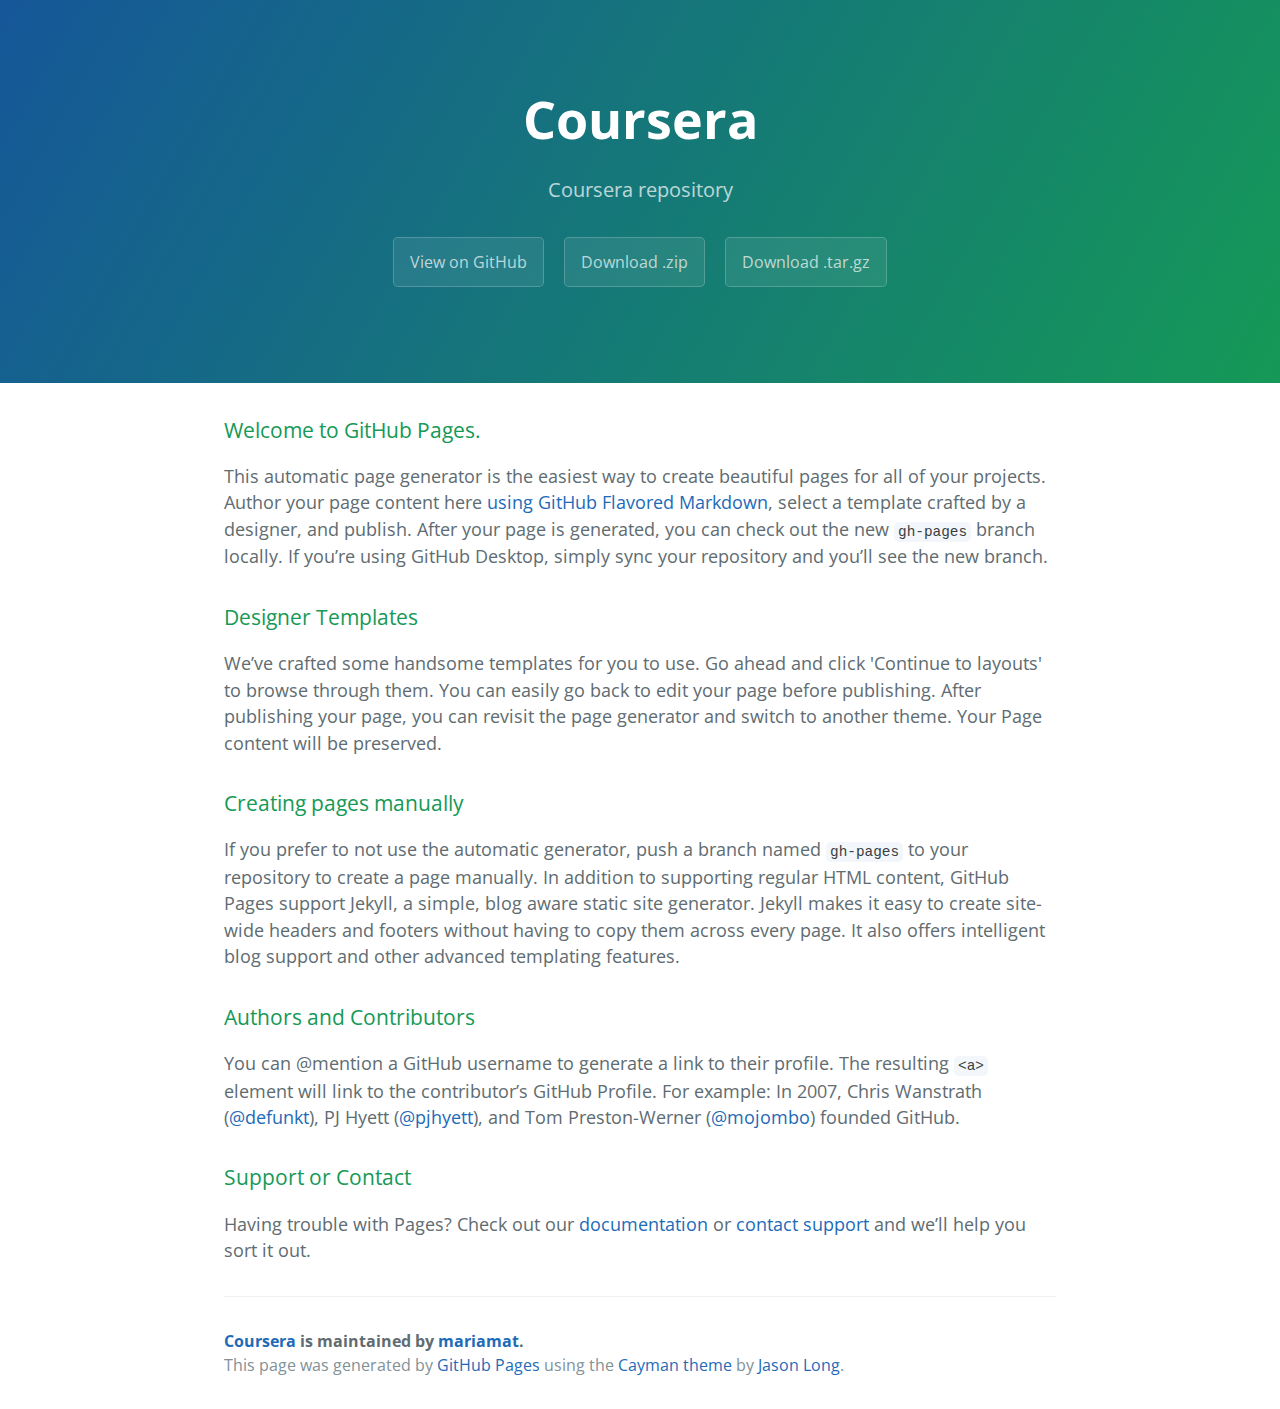
<file: index.html>
<!DOCTYPE html>
<html lang="en-us">
  <head>
    <meta charset="UTF-8">
    <title>Coursera by mariamat</title>
    <meta name="viewport" content="width=device-width, initial-scale=1">
    <link rel="stylesheet" type="text/css" href="stylesheets/normalize.css" media="screen">
    <link href='https://fonts.googleapis.com/css?family=Open+Sans:400,700' rel='stylesheet' type='text/css'>
    <link rel="stylesheet" type="text/css" href="stylesheets/stylesheet.css" media="screen">
    <link rel="stylesheet" type="text/css" href="stylesheets/github-light.css" media="screen">
  </head>
  <body>
    <section class="page-header">
      <h1 class="project-name">Coursera</h1>
      <h2 class="project-tagline">Coursera repository</h2>
      <a href="https://github.com/mariamat/coursera" class="btn">View on GitHub</a>
      <a href="https://github.com/mariamat/coursera/zipball/master" class="btn">Download .zip</a>
      <a href="https://github.com/mariamat/coursera/tarball/master" class="btn">Download .tar.gz</a>
    </section>

    <section class="main-content">
      <h3>
<a id="welcome-to-github-pages" class="anchor" href="#welcome-to-github-pages" aria-hidden="true"><span aria-hidden="true" class="octicon octicon-link"></span></a>Welcome to GitHub Pages.</h3>

<p>This automatic page generator is the easiest way to create beautiful pages for all of your projects. Author your page content here <a href="https://guides.github.com/features/mastering-markdown/">using GitHub Flavored Markdown</a>, select a template crafted by a designer, and publish. After your page is generated, you can check out the new <code>gh-pages</code> branch locally. If you’re using GitHub Desktop, simply sync your repository and you’ll see the new branch.</p>

<h3>
<a id="designer-templates" class="anchor" href="#designer-templates" aria-hidden="true"><span aria-hidden="true" class="octicon octicon-link"></span></a>Designer Templates</h3>

<p>We’ve crafted some handsome templates for you to use. Go ahead and click 'Continue to layouts' to browse through them. You can easily go back to edit your page before publishing. After publishing your page, you can revisit the page generator and switch to another theme. Your Page content will be preserved.</p>

<h3>
<a id="creating-pages-manually" class="anchor" href="#creating-pages-manually" aria-hidden="true"><span aria-hidden="true" class="octicon octicon-link"></span></a>Creating pages manually</h3>

<p>If you prefer to not use the automatic generator, push a branch named <code>gh-pages</code> to your repository to create a page manually. In addition to supporting regular HTML content, GitHub Pages support Jekyll, a simple, blog aware static site generator. Jekyll makes it easy to create site-wide headers and footers without having to copy them across every page. It also offers intelligent blog support and other advanced templating features.</p>

<h3>
<a id="authors-and-contributors" class="anchor" href="#authors-and-contributors" aria-hidden="true"><span aria-hidden="true" class="octicon octicon-link"></span></a>Authors and Contributors</h3>

<p>You can @mention a GitHub username to generate a link to their profile. The resulting <code>&lt;a&gt;</code> element will link to the contributor’s GitHub Profile. For example: In 2007, Chris Wanstrath (<a href="https://github.com/defunkt" class="user-mention">@defunkt</a>), PJ Hyett (<a href="https://github.com/pjhyett" class="user-mention">@pjhyett</a>), and Tom Preston-Werner (<a href="https://github.com/mojombo" class="user-mention">@mojombo</a>) founded GitHub.</p>

<h3>
<a id="support-or-contact" class="anchor" href="#support-or-contact" aria-hidden="true"><span aria-hidden="true" class="octicon octicon-link"></span></a>Support or Contact</h3>

<p>Having trouble with Pages? Check out our <a href="https://help.github.com/pages">documentation</a> or <a href="https://github.com/contact">contact support</a> and we’ll help you sort it out.</p>

      <footer class="site-footer">
        <span class="site-footer-owner"><a href="https://github.com/mariamat/coursera">Coursera</a> is maintained by <a href="https://github.com/mariamat">mariamat</a>.</span>

        <span class="site-footer-credits">This page was generated by <a href="https://pages.github.com">GitHub Pages</a> using the <a href="https://github.com/jasonlong/cayman-theme">Cayman theme</a> by <a href="https://twitter.com/jasonlong">Jason Long</a>.</span>
      </footer>

    </section>

  
  </body>
</html>
</file>
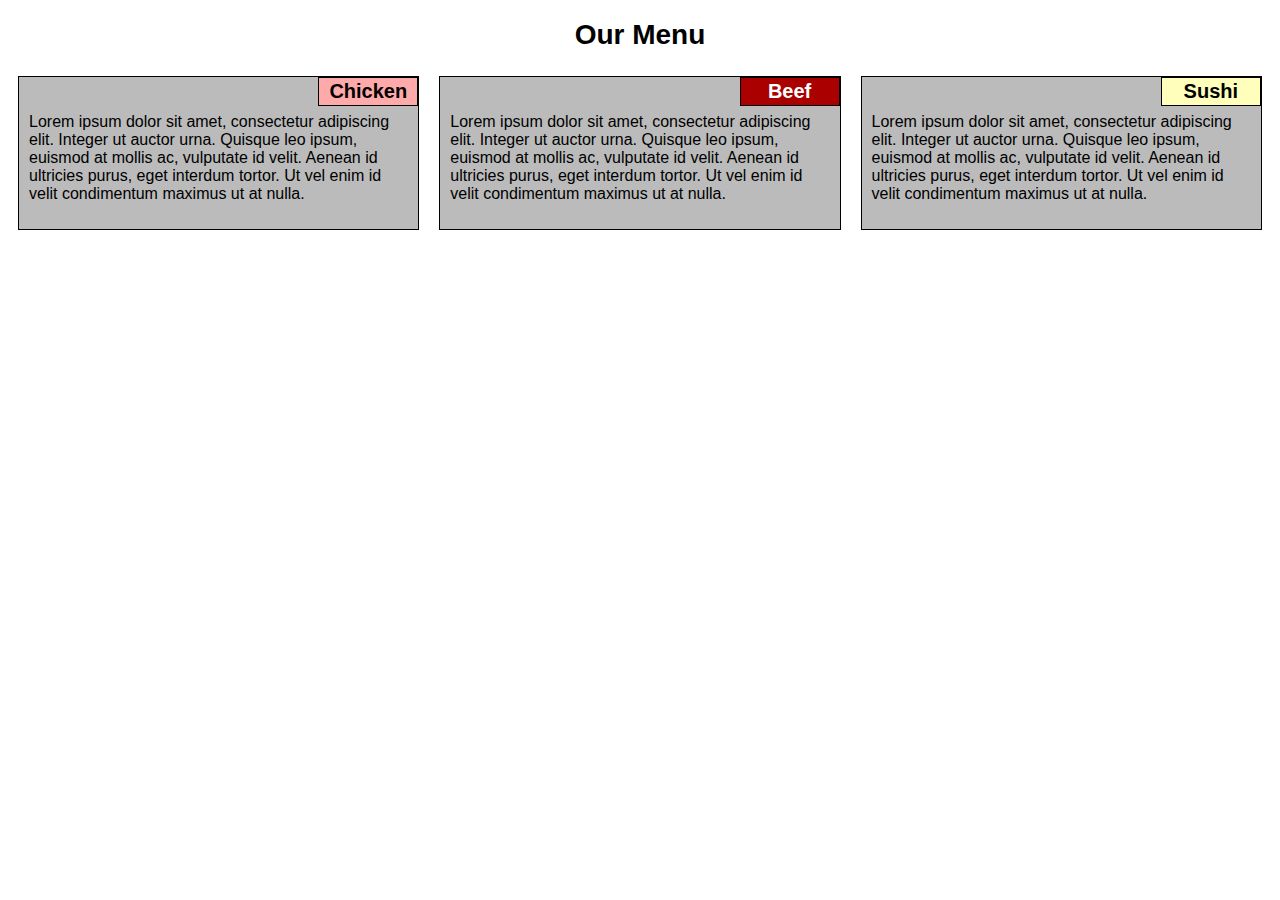
<file: module2-solution/index.html>
<!DOCTYPE html>
<html>
	<head>
		<meta charset="utf-8">
		<title>Assignment Solution for Module 2</title>
		<link rel="stylesheet" href="css/styles.css">
	</head>
	<body>
	<h1>Our Menu</h1>

	<div class="row">

	  <div class="col-lg-4 col-md-6">
	  	<div class="outside"><p class="inside" id="chicken">Chicken</p><p class="text">Lorem ipsum dolor sit amet, consectetur adipiscing elit. Integer ut auctor urna. Quisque leo ipsum, euismod at mollis ac, vulputate id velit. Aenean id ultricies purus, eget interdum tortor. Ut vel enim id velit condimentum maximus ut at nulla.</p></div>
	  </div>

	  <div class="col-lg-4 col-md-6">
	  	<div class="outside"><p class="inside" id="beef">Beef</p><p class="text">Lorem ipsum dolor sit amet, consectetur adipiscing elit. Integer ut auctor urna. Quisque leo ipsum, euismod at mollis ac, vulputate id velit. Aenean id ultricies purus, eget interdum tortor. Ut vel enim id velit condimentum maximus ut at nulla.</p></div></div>
	  </div>

	  <div class="col-lg-4 col-md-12">
	  	<div class="outside"><p class="inside" id="sushi">Sushi</p><p class="text">Lorem ipsum dolor sit amet, consectetur adipiscing elit. Integer ut auctor urna. Quisque leo ipsum, euismod at mollis ac, vulputate id velit. Aenean id ultricies purus, eget interdum tortor. Ut vel enim id velit condimentum maximus ut at nulla.</p></div></div>
	  </div>
	</div>

	</body>
</html>
</file>
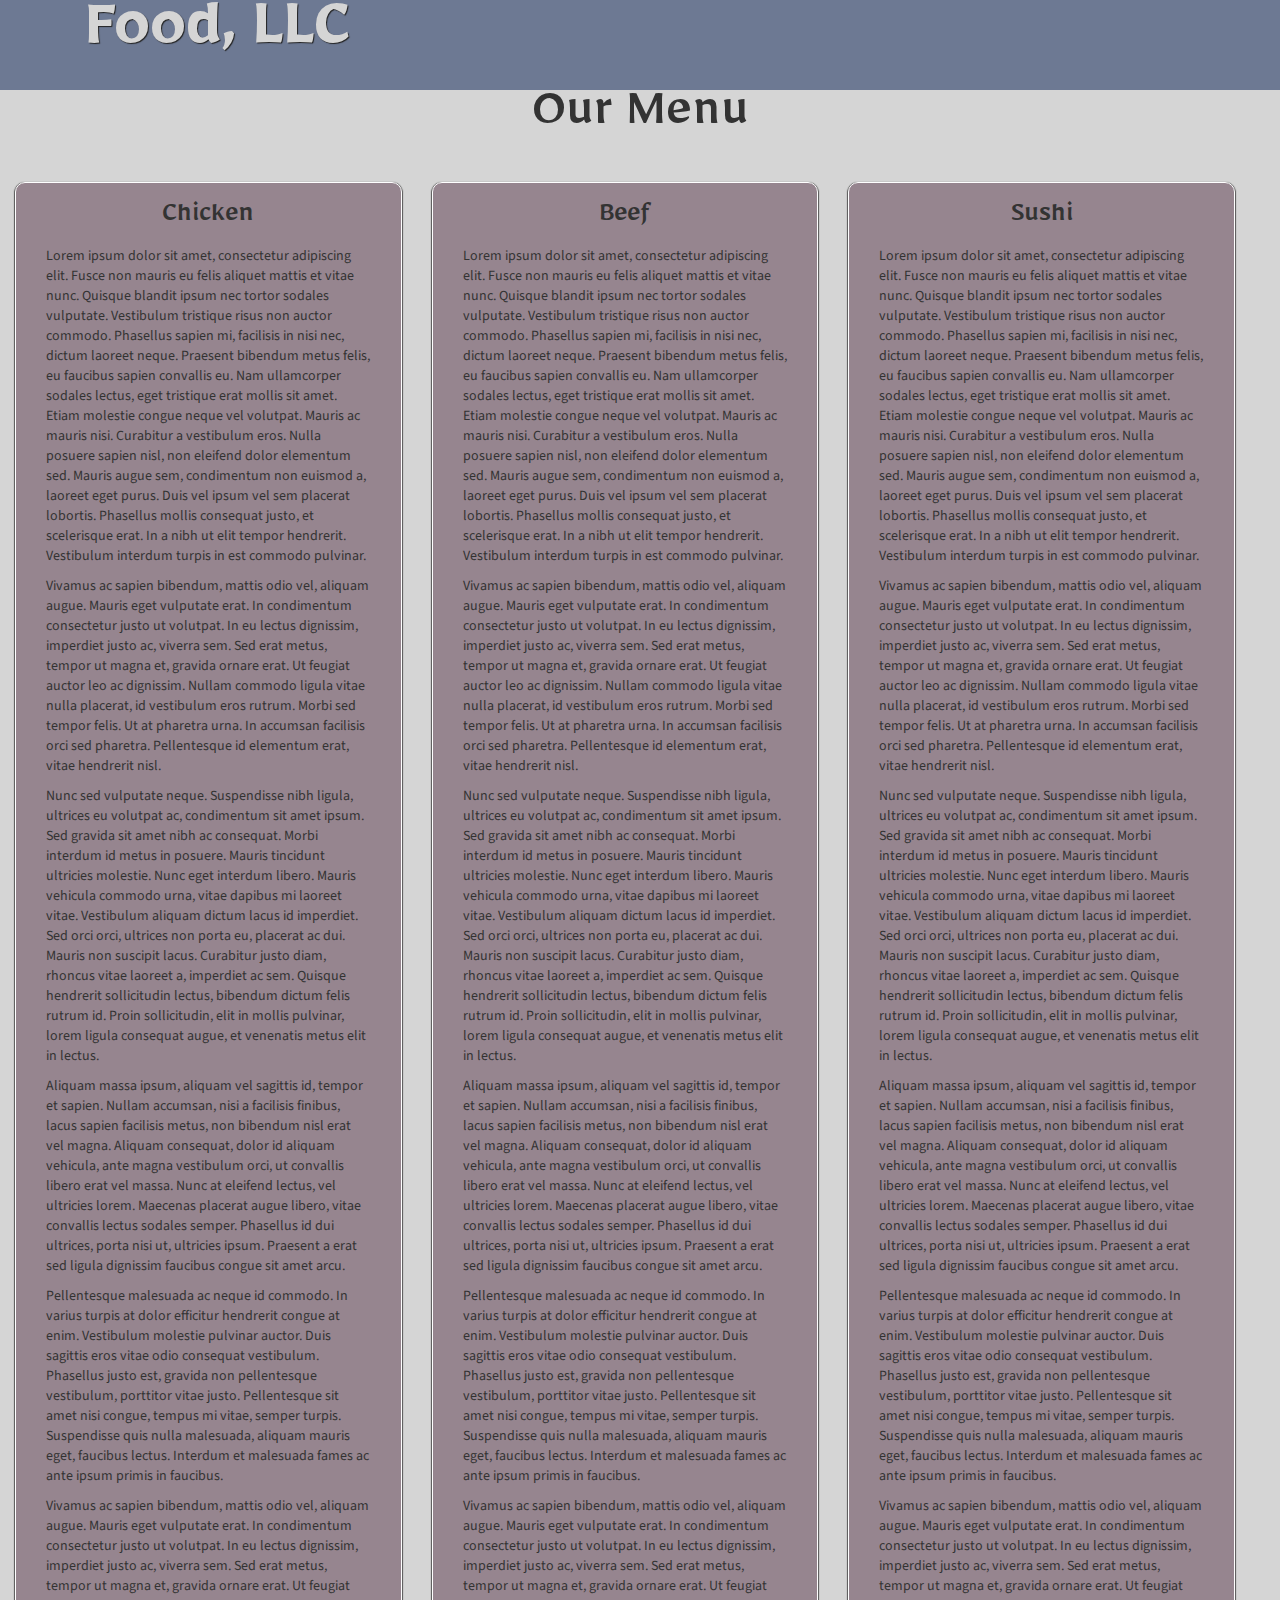
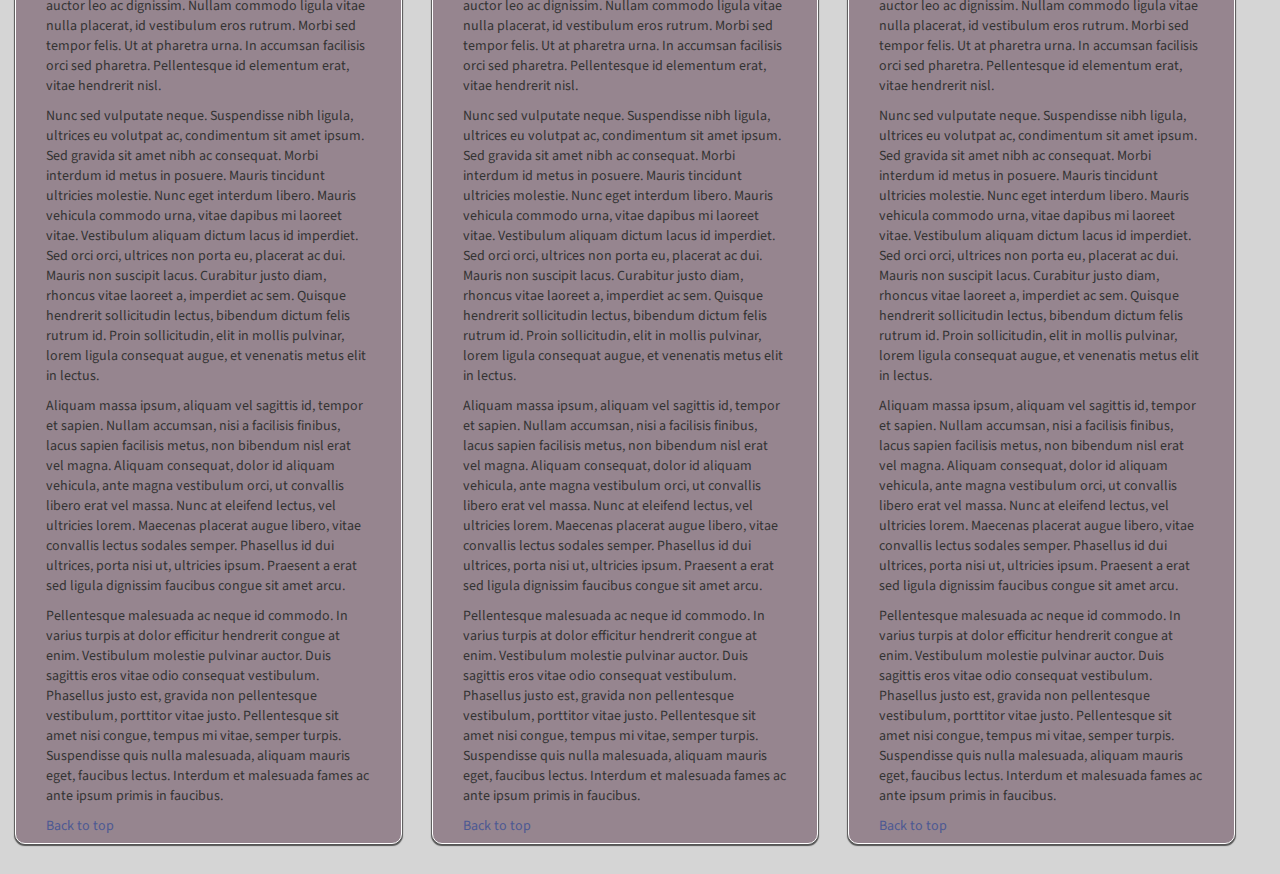
<file: module3-solution/index.html>
<!DOCTYPE html>
<html>
	<head>
		<meta charset="utf-8">
		<meta name="viewport" content="width=device-width, initial-scale=1">
		<title>Assignment Solution for Module 3</title>
		<link href="https://fonts.googleapis.com/css?family=Source+Sans+Pro" rel="stylesheet"> 
		<link href="https://fonts.googleapis.com/css?family=Mirza" rel="stylesheet">
		<link rel="stylesheet" href="css/bootstrap.min.css">
		<link rel="stylesheet" href="css/styles.css">
	</head>
	<body>
		<header>
			<nav id="header-nav" class="navbar navbar-default navbar-fixed-top">
				<div class="container">
					<div class="navbar-header">
						
						<div class="navbar-brand">
							<a href="index.html"><h1>Food, LLC</h1></a>
						</div>

						 <button type="button" class="navbar-toggle collapsed" data-toggle="collapse" data-target="#collapsable-nav" aria-expanded="false">
				            <span class="sr-only">Toggle navigation</span>
				            <span class="icon-bar"></span>
				            <span class="icon-bar"></span>
				            <span class="icon-bar"></span>
						</button>
					</div>

					<div id="collapsable-nav" class="collapse navbar-collapse">
			           <ul id="nav-list" class="nav navbar-nav navbar-right">
			            <li class="visible-xs text-center">
			              <a href="#chicken">Chicken</a><hr class="visible-xs">
			            </li>
			            <li class="visible-xs text-center">
			              <a href="#beef">Beef</a><hr class="visible-xs">
			            </li>
			            <li class="visible-xs text-center">
			              <a href="#sushi">Sushi</a>
			            </li>
			          </ul><!-- #nav-list -->
					</div><!-- .collapse .navbar-collapse -->
				</div><!-- .container -->
			</nav><!-- #header-nav -->
		</header>
 
		<div id="main-content" class="container">
			<h1 class="text-center">Our Menu</h1>
			<div id="main-text" class="row">
			<div class="col-md-4 col-sm-6 outer-item">
				<div id="chicken">
					<h2 class="text-center">Chicken</h2>
					<p>Lorem ipsum dolor sit amet, consectetur adipiscing elit. Fusce non mauris eu felis aliquet mattis et vitae nunc. Quisque blandit ipsum nec tortor sodales vulputate. Vestibulum tristique risus non auctor commodo. Phasellus sapien mi, facilisis in nisi nec, dictum laoreet neque. Praesent bibendum metus felis, eu faucibus sapien convallis eu. Nam ullamcorper sodales lectus, eget tristique erat mollis sit amet. Etiam molestie congue neque vel volutpat. Mauris ac mauris nisi. Curabitur a vestibulum eros. Nulla posuere sapien nisl, non eleifend dolor elementum sed. Mauris augue sem, condimentum non euismod a, laoreet eget purus. Duis vel ipsum vel sem placerat lobortis. Phasellus mollis consequat justo, et scelerisque erat. In a nibh ut elit tempor hendrerit. Vestibulum interdum turpis in est commodo pulvinar. </p>

					<p>Vivamus ac sapien bibendum, mattis odio vel, aliquam augue. Mauris eget vulputate erat. In condimentum consectetur justo ut volutpat. In eu lectus dignissim, imperdiet justo ac, viverra sem. Sed erat metus, tempor ut magna et, gravida ornare erat. Ut feugiat auctor leo ac dignissim. Nullam commodo ligula vitae nulla placerat, id vestibulum eros rutrum. Morbi sed tempor felis. Ut at pharetra urna. In accumsan facilisis orci sed pharetra. Pellentesque id elementum erat, vitae hendrerit nisl. </p>

					<p>Nunc sed vulputate neque. Suspendisse nibh ligula, ultrices eu volutpat ac, condimentum sit amet ipsum. Sed gravida sit amet nibh ac consequat. Morbi interdum id metus in posuere. Mauris tincidunt ultricies molestie. Nunc eget interdum libero. Mauris vehicula commodo urna, vitae dapibus mi laoreet vitae. Vestibulum aliquam dictum lacus id imperdiet. Sed orci orci, ultrices non porta eu, placerat ac dui. Mauris non suscipit lacus. Curabitur justo diam, rhoncus vitae laoreet a, imperdiet ac sem. Quisque hendrerit sollicitudin lectus, bibendum dictum felis rutrum id. Proin sollicitudin, elit in mollis pulvinar, lorem ligula consequat augue, et venenatis metus elit in lectus. </p>

					<p>Aliquam massa ipsum, aliquam vel sagittis id, tempor et sapien. Nullam accumsan, nisi a facilisis finibus, lacus sapien facilisis metus, non bibendum nisl erat vel magna. Aliquam consequat, dolor id aliquam vehicula, ante magna vestibulum orci, ut convallis libero erat vel massa. Nunc at eleifend lectus, vel ultricies lorem. Maecenas placerat augue libero, vitae convallis lectus sodales semper. Phasellus id dui ultrices, porta nisi ut, ultricies ipsum. Praesent a erat sed ligula dignissim faucibus congue sit amet arcu. </p>

					<p>Pellentesque malesuada ac neque id commodo. In varius turpis at dolor efficitur hendrerit congue at enim. Vestibulum molestie pulvinar auctor. Duis sagittis eros vitae odio consequat vestibulum. Phasellus justo est, gravida non pellentesque vestibulum, porttitor vitae justo. Pellentesque sit amet nisi congue, tempus mi vitae, semper turpis. Suspendisse quis nulla malesuada, aliquam mauris eget, faucibus lectus. Interdum et malesuada fames ac ante ipsum primis in faucibus. </p>
					<p>Vivamus ac sapien bibendum, mattis odio vel, aliquam augue. Mauris eget vulputate erat. In condimentum consectetur justo ut volutpat. In eu lectus dignissim, imperdiet justo ac, viverra sem. Sed erat metus, tempor ut magna et, gravida ornare erat. Ut feugiat auctor leo ac dignissim. Nullam commodo ligula vitae nulla placerat, id vestibulum eros rutrum. Morbi sed tempor felis. Ut at pharetra urna. In accumsan facilisis orci sed pharetra. Pellentesque id elementum erat, vitae hendrerit nisl. </p>

					<p>Nunc sed vulputate neque. Suspendisse nibh ligula, ultrices eu volutpat ac, condimentum sit amet ipsum. Sed gravida sit amet nibh ac consequat. Morbi interdum id metus in posuere. Mauris tincidunt ultricies molestie. Nunc eget interdum libero. Mauris vehicula commodo urna, vitae dapibus mi laoreet vitae. Vestibulum aliquam dictum lacus id imperdiet. Sed orci orci, ultrices non porta eu, placerat ac dui. Mauris non suscipit lacus. Curabitur justo diam, rhoncus vitae laoreet a, imperdiet ac sem. Quisque hendrerit sollicitudin lectus, bibendum dictum felis rutrum id. Proin sollicitudin, elit in mollis pulvinar, lorem ligula consequat augue, et venenatis metus elit in lectus. </p>

					<p>Aliquam massa ipsum, aliquam vel sagittis id, tempor et sapien. Nullam accumsan, nisi a facilisis finibus, lacus sapien facilisis metus, non bibendum nisl erat vel magna. Aliquam consequat, dolor id aliquam vehicula, ante magna vestibulum orci, ut convallis libero erat vel massa. Nunc at eleifend lectus, vel ultricies lorem. Maecenas placerat augue libero, vitae convallis lectus sodales semper. Phasellus id dui ultrices, porta nisi ut, ultricies ipsum. Praesent a erat sed ligula dignissim faucibus congue sit amet arcu. </p>

					<p>Pellentesque malesuada ac neque id commodo. In varius turpis at dolor efficitur hendrerit congue at enim. Vestibulum molestie pulvinar auctor. Duis sagittis eros vitae odio consequat vestibulum. Phasellus justo est, gravida non pellentesque vestibulum, porttitor vitae justo. Pellentesque sit amet nisi congue, tempus mi vitae, semper turpis. Suspendisse quis nulla malesuada, aliquam mauris eget, faucibus lectus. Interdum et malesuada fames ac ante ipsum primis in faucibus. </p>
					<a href="#main-content">Back to top</a>
				</div>
				</div>
				<div class="col-md-4 col-sm-6 outer-item">
				<div id="beef">
					<h2 class="text-center">Beef</h2>
					<p>Lorem ipsum dolor sit amet, consectetur adipiscing elit. Fusce non mauris eu felis aliquet mattis et vitae nunc. Quisque blandit ipsum nec tortor sodales vulputate. Vestibulum tristique risus non auctor commodo. Phasellus sapien mi, facilisis in nisi nec, dictum laoreet neque. Praesent bibendum metus felis, eu faucibus sapien convallis eu. Nam ullamcorper sodales lectus, eget tristique erat mollis sit amet. Etiam molestie congue neque vel volutpat. Mauris ac mauris nisi. Curabitur a vestibulum eros. Nulla posuere sapien nisl, non eleifend dolor elementum sed. Mauris augue sem, condimentum non euismod a, laoreet eget purus. Duis vel ipsum vel sem placerat lobortis. Phasellus mollis consequat justo, et scelerisque erat. In a nibh ut elit tempor hendrerit. Vestibulum interdum turpis in est commodo pulvinar. </p>

					<p>Vivamus ac sapien bibendum, mattis odio vel, aliquam augue. Mauris eget vulputate erat. In condimentum consectetur justo ut volutpat. In eu lectus dignissim, imperdiet justo ac, viverra sem. Sed erat metus, tempor ut magna et, gravida ornare erat. Ut feugiat auctor leo ac dignissim. Nullam commodo ligula vitae nulla placerat, id vestibulum eros rutrum. Morbi sed tempor felis. Ut at pharetra urna. In accumsan facilisis orci sed pharetra. Pellentesque id elementum erat, vitae hendrerit nisl. </p>

					<p>Nunc sed vulputate neque. Suspendisse nibh ligula, ultrices eu volutpat ac, condimentum sit amet ipsum. Sed gravida sit amet nibh ac consequat. Morbi interdum id metus in posuere. Mauris tincidunt ultricies molestie. Nunc eget interdum libero. Mauris vehicula commodo urna, vitae dapibus mi laoreet vitae. Vestibulum aliquam dictum lacus id imperdiet. Sed orci orci, ultrices non porta eu, placerat ac dui. Mauris non suscipit lacus. Curabitur justo diam, rhoncus vitae laoreet a, imperdiet ac sem. Quisque hendrerit sollicitudin lectus, bibendum dictum felis rutrum id. Proin sollicitudin, elit in mollis pulvinar, lorem ligula consequat augue, et venenatis metus elit in lectus. </p>

					<p>Aliquam massa ipsum, aliquam vel sagittis id, tempor et sapien. Nullam accumsan, nisi a facilisis finibus, lacus sapien facilisis metus, non bibendum nisl erat vel magna. Aliquam consequat, dolor id aliquam vehicula, ante magna vestibulum orci, ut convallis libero erat vel massa. Nunc at eleifend lectus, vel ultricies lorem. Maecenas placerat augue libero, vitae convallis lectus sodales semper. Phasellus id dui ultrices, porta nisi ut, ultricies ipsum. Praesent a erat sed ligula dignissim faucibus congue sit amet arcu. </p>

					<p>Pellentesque malesuada ac neque id commodo. In varius turpis at dolor efficitur hendrerit congue at enim. Vestibulum molestie pulvinar auctor. Duis sagittis eros vitae odio consequat vestibulum. Phasellus justo est, gravida non pellentesque vestibulum, porttitor vitae justo. Pellentesque sit amet nisi congue, tempus mi vitae, semper turpis. Suspendisse quis nulla malesuada, aliquam mauris eget, faucibus lectus. Interdum et malesuada fames ac ante ipsum primis in faucibus. </p>

					<p>Vivamus ac sapien bibendum, mattis odio vel, aliquam augue. Mauris eget vulputate erat. In condimentum consectetur justo ut volutpat. In eu lectus dignissim, imperdiet justo ac, viverra sem. Sed erat metus, tempor ut magna et, gravida ornare erat. Ut feugiat auctor leo ac dignissim. Nullam commodo ligula vitae nulla placerat, id vestibulum eros rutrum. Morbi sed tempor felis. Ut at pharetra urna. In accumsan facilisis orci sed pharetra. Pellentesque id elementum erat, vitae hendrerit nisl. </p>

					<p>Nunc sed vulputate neque. Suspendisse nibh ligula, ultrices eu volutpat ac, condimentum sit amet ipsum. Sed gravida sit amet nibh ac consequat. Morbi interdum id metus in posuere. Mauris tincidunt ultricies molestie. Nunc eget interdum libero. Mauris vehicula commodo urna, vitae dapibus mi laoreet vitae. Vestibulum aliquam dictum lacus id imperdiet. Sed orci orci, ultrices non porta eu, placerat ac dui. Mauris non suscipit lacus. Curabitur justo diam, rhoncus vitae laoreet a, imperdiet ac sem. Quisque hendrerit sollicitudin lectus, bibendum dictum felis rutrum id. Proin sollicitudin, elit in mollis pulvinar, lorem ligula consequat augue, et venenatis metus elit in lectus. </p>

					<p>Aliquam massa ipsum, aliquam vel sagittis id, tempor et sapien. Nullam accumsan, nisi a facilisis finibus, lacus sapien facilisis metus, non bibendum nisl erat vel magna. Aliquam consequat, dolor id aliquam vehicula, ante magna vestibulum orci, ut convallis libero erat vel massa. Nunc at eleifend lectus, vel ultricies lorem. Maecenas placerat augue libero, vitae convallis lectus sodales semper. Phasellus id dui ultrices, porta nisi ut, ultricies ipsum. Praesent a erat sed ligula dignissim faucibus congue sit amet arcu. </p>

					<p>Pellentesque malesuada ac neque id commodo. In varius turpis at dolor efficitur hendrerit congue at enim. Vestibulum molestie pulvinar auctor. Duis sagittis eros vitae odio consequat vestibulum. Phasellus justo est, gravida non pellentesque vestibulum, porttitor vitae justo. Pellentesque sit amet nisi congue, tempus mi vitae, semper turpis. Suspendisse quis nulla malesuada, aliquam mauris eget, faucibus lectus. Interdum et malesuada fames ac ante ipsum primis in faucibus. </p>
					<a href="#main-content">Back to top</a>
				</div>
				</div>
				<div class="col-md-4 col-sm-12 outer-item">
				<div id="sushi">
					<h2 class="text-center">Sushi</h2>
					<p>Lorem ipsum dolor sit amet, consectetur adipiscing elit. Fusce non mauris eu felis aliquet mattis et vitae nunc. Quisque blandit ipsum nec tortor sodales vulputate. Vestibulum tristique risus non auctor commodo. Phasellus sapien mi, facilisis in nisi nec, dictum laoreet neque. Praesent bibendum metus felis, eu faucibus sapien convallis eu. Nam ullamcorper sodales lectus, eget tristique erat mollis sit amet. Etiam molestie congue neque vel volutpat. Mauris ac mauris nisi. Curabitur a vestibulum eros. Nulla posuere sapien nisl, non eleifend dolor elementum sed. Mauris augue sem, condimentum non euismod a, laoreet eget purus. Duis vel ipsum vel sem placerat lobortis. Phasellus mollis consequat justo, et scelerisque erat. In a nibh ut elit tempor hendrerit. Vestibulum interdum turpis in est commodo pulvinar. </p>

					<p>Vivamus ac sapien bibendum, mattis odio vel, aliquam augue. Mauris eget vulputate erat. In condimentum consectetur justo ut volutpat. In eu lectus dignissim, imperdiet justo ac, viverra sem. Sed erat metus, tempor ut magna et, gravida ornare erat. Ut feugiat auctor leo ac dignissim. Nullam commodo ligula vitae nulla placerat, id vestibulum eros rutrum. Morbi sed tempor felis. Ut at pharetra urna. In accumsan facilisis orci sed pharetra. Pellentesque id elementum erat, vitae hendrerit nisl. </p>

					<p>Nunc sed vulputate neque. Suspendisse nibh ligula, ultrices eu volutpat ac, condimentum sit amet ipsum. Sed gravida sit amet nibh ac consequat. Morbi interdum id metus in posuere. Mauris tincidunt ultricies molestie. Nunc eget interdum libero. Mauris vehicula commodo urna, vitae dapibus mi laoreet vitae. Vestibulum aliquam dictum lacus id imperdiet. Sed orci orci, ultrices non porta eu, placerat ac dui. Mauris non suscipit lacus. Curabitur justo diam, rhoncus vitae laoreet a, imperdiet ac sem. Quisque hendrerit sollicitudin lectus, bibendum dictum felis rutrum id. Proin sollicitudin, elit in mollis pulvinar, lorem ligula consequat augue, et venenatis metus elit in lectus. </p>

					<p>Aliquam massa ipsum, aliquam vel sagittis id, tempor et sapien. Nullam accumsan, nisi a facilisis finibus, lacus sapien facilisis metus, non bibendum nisl erat vel magna. Aliquam consequat, dolor id aliquam vehicula, ante magna vestibulum orci, ut convallis libero erat vel massa. Nunc at eleifend lectus, vel ultricies lorem. Maecenas placerat augue libero, vitae convallis lectus sodales semper. Phasellus id dui ultrices, porta nisi ut, ultricies ipsum. Praesent a erat sed ligula dignissim faucibus congue sit amet arcu. </p>

					<p>Pellentesque malesuada ac neque id commodo. In varius turpis at dolor efficitur hendrerit congue at enim. Vestibulum molestie pulvinar auctor. Duis sagittis eros vitae odio consequat vestibulum. Phasellus justo est, gravida non pellentesque vestibulum, porttitor vitae justo. Pellentesque sit amet nisi congue, tempus mi vitae, semper turpis. Suspendisse quis nulla malesuada, aliquam mauris eget, faucibus lectus. Interdum et malesuada fames ac ante ipsum primis in faucibus. </p>

					<p>Vivamus ac sapien bibendum, mattis odio vel, aliquam augue. Mauris eget vulputate erat. In condimentum consectetur justo ut volutpat. In eu lectus dignissim, imperdiet justo ac, viverra sem. Sed erat metus, tempor ut magna et, gravida ornare erat. Ut feugiat auctor leo ac dignissim. Nullam commodo ligula vitae nulla placerat, id vestibulum eros rutrum. Morbi sed tempor felis. Ut at pharetra urna. In accumsan facilisis orci sed pharetra. Pellentesque id elementum erat, vitae hendrerit nisl. </p>

					<p>Nunc sed vulputate neque. Suspendisse nibh ligula, ultrices eu volutpat ac, condimentum sit amet ipsum. Sed gravida sit amet nibh ac consequat. Morbi interdum id metus in posuere. Mauris tincidunt ultricies molestie. Nunc eget interdum libero. Mauris vehicula commodo urna, vitae dapibus mi laoreet vitae. Vestibulum aliquam dictum lacus id imperdiet. Sed orci orci, ultrices non porta eu, placerat ac dui. Mauris non suscipit lacus. Curabitur justo diam, rhoncus vitae laoreet a, imperdiet ac sem. Quisque hendrerit sollicitudin lectus, bibendum dictum felis rutrum id. Proin sollicitudin, elit in mollis pulvinar, lorem ligula consequat augue, et venenatis metus elit in lectus. </p>

					<p>Aliquam massa ipsum, aliquam vel sagittis id, tempor et sapien. Nullam accumsan, nisi a facilisis finibus, lacus sapien facilisis metus, non bibendum nisl erat vel magna. Aliquam consequat, dolor id aliquam vehicula, ante magna vestibulum orci, ut convallis libero erat vel massa. Nunc at eleifend lectus, vel ultricies lorem. Maecenas placerat augue libero, vitae convallis lectus sodales semper. Phasellus id dui ultrices, porta nisi ut, ultricies ipsum. Praesent a erat sed ligula dignissim faucibus congue sit amet arcu. </p>

					<p>Pellentesque malesuada ac neque id commodo. In varius turpis at dolor efficitur hendrerit congue at enim. Vestibulum molestie pulvinar auctor. Duis sagittis eros vitae odio consequat vestibulum. Phasellus justo est, gravida non pellentesque vestibulum, porttitor vitae justo. Pellentesque sit amet nisi congue, tempus mi vitae, semper turpis. Suspendisse quis nulla malesuada, aliquam mauris eget, faucibus lectus. Interdum et malesuada fames ac ante ipsum primis in faucibus. </p>
					<a href="#main-content">Back to top</a>
				</div>
				</div>
			</div>
		</div>

		<script src="js/jquery-2.1.4.min.js"></script>
	  	<script src="js/bootstrap.min.js"></script>
	</body>
</html>
</file>
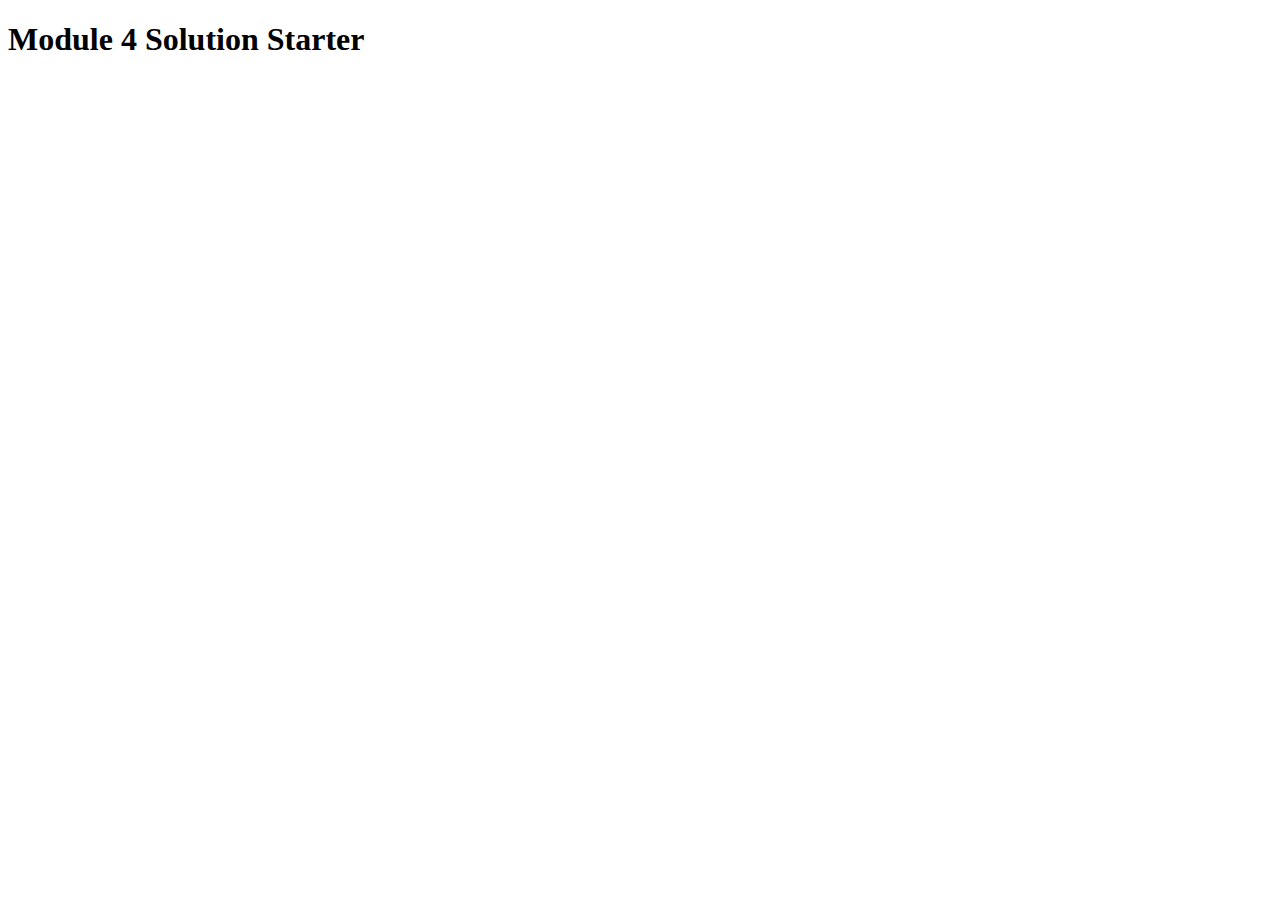
<file: module4-solution/index.html>
<!DOCTYPE html>
<html>
<head>
  <meta charset="utf-8">
  <title>Module 4 Solution Starter</title>
  <script>
    var names = []; // DO NOT REMOVE
  </script>
  <script src="SpeakHello.js"></script>
  <script src="SpeakGoodBye.js"></script>
  <script src="script.js"></script>
</head>
<body>
  <h1>Module 4 Solution Starter</h1>
</body>
</html>
</file>
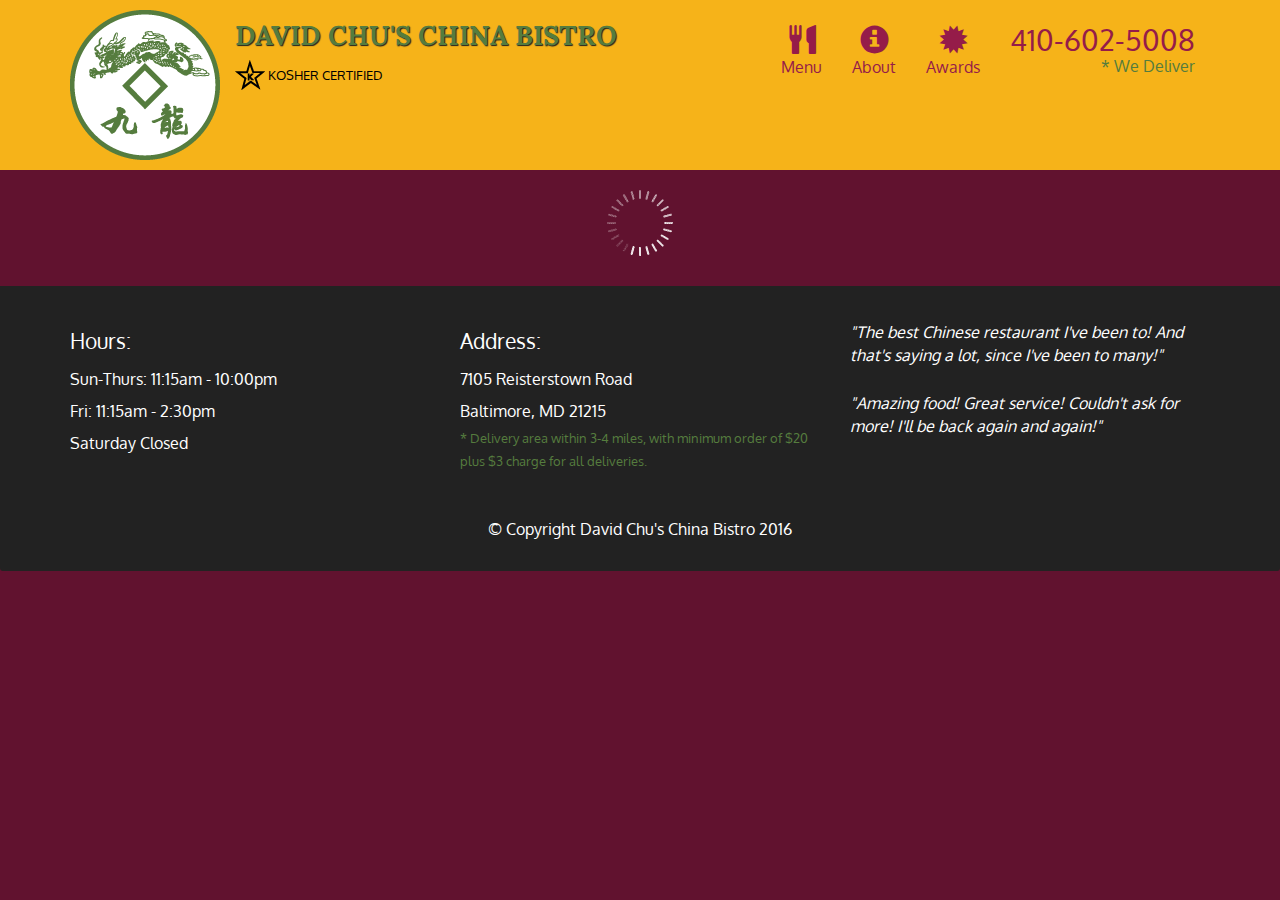
<file: module5-solution/index.html>
<!doctype html> 
<html lang="en">
  <head>
    <meta charset="utf-8">
    <meta http-equiv="X-UA-Compatible" content="IE=edge">
    <meta name="viewport" content="width=device-width, initial-scale=1">
    <title>David Chu's China Bistro</title>
    <link rel="stylesheet" href="css/bootstrap.min.css">
    <link rel="stylesheet" href="css/styles.css">
    <link href='https://fonts.googleapis.com/css?family=Oxygen:400,300,700' rel='stylesheet' type='text/css'>
    <link href='https://fonts.googleapis.com/css?family=Lora' rel='stylesheet' type='text/css'>
  </head>
<body>
  <header>
    <nav id="header-nav" class="navbar navbar-default">
      <div class="container">
        <div class="navbar-header">
          <a href="index.html" class="pull-left visible-md visible-lg">
            <div id="logo-img" alt="Logo image"></div>
          </a>

          <div class="navbar-brand">
            <a href="index.html"><h1>David Chu's China Bistro</h1></a>
            <p>
              <img src="images/star-k-logo.png" alt="Kosher certification">
              <span>Kosher Certified</span>
            </p>
          </div>

          <button id="navbarToggle" type="button" class="navbar-toggle collapsed" data-toggle="collapse" data-target="#collapsable-nav" aria-expanded="false">
            <span class="sr-only">Toggle navigation</span>
            <span class="icon-bar"></span>
            <span class="icon-bar"></span>
            <span class="icon-bar"></span>
          </button>
        </div>
        
        <div id="collapsable-nav" class="collapse navbar-collapse">
           <ul id="nav-list" class="nav navbar-nav navbar-right">
            <li id="navHomeButton" class="visible-xs active">
              <a href="index.html">
                <span class="glyphicon glyphicon-home"></span> Home</a>
            </li>
            <li id="navMenuButton">
              <a href="#" onclick="$dc.loadMenuCategories();">
                <span class="glyphicon glyphicon-cutlery"></span><br class="hidden-xs"> Menu</a>
            </li>
            <li>
              <a href="#">
                <span class="glyphicon glyphicon-info-sign"></span><br class="hidden-xs"> About</a>
            </li>
            <li>
              <a href="#">
                <span class="glyphicon glyphicon-certificate"></span><br class="hidden-xs"> Awards</a>
            </li>
            <li id="phone" class="hidden-xs">
              <a href="tel:410-602-5008">
                <span>410-602-5008</span></a><div>* We Deliver</div>
            </li>
          </ul><!-- #nav-list -->
        </div><!-- .collapse .navbar-collapse -->
      </div><!-- .container -->
    </nav><!-- #header-nav -->
  </header>

  <div id="call-btn" class="visible-xs">
    <a class="btn" href="tel:410-602-5008">
    <span class="glyphicon glyphicon-earphone"></span>
    410-602-5008
    </a>
  </div>
  <div id="xs-deliver" class="text-center visible-xs">* We Deliver</div>

  <div id="main-content" class="container"></div>

  <footer class="panel-footer">
    <div class="container">
      <div class="row">
        <section id="hours" class="col-sm-4">
          <span>Hours:</span><br>
          Sun-Thurs: 11:15am - 10:00pm<br>
          Fri: 11:15am - 2:30pm<br>
          Saturday Closed
          <hr class="visible-xs">
        </section>
        <section id="address" class="col-sm-4">
          <span>Address:</span><br>
          7105 Reisterstown Road<br>
          Baltimore, MD 21215
          <p>* Delivery area within 3-4 miles, with minimum order of $20 plus $3 charge for all deliveries.</p>
          <hr class="visible-xs">
        </section>
        <section id="testimonials" class="col-sm-4">
          <p>"The best Chinese restaurant I've been to! And that's saying a lot, since I've been to many!"</p>
          <p>"Amazing food! Great service! Couldn't ask for more! I'll be back again and again!"</p>
        </section>
      </div>
      <div class="text-center">&copy; Copyright David Chu's China Bistro 2016</div>
    </div>
  </footer>

  <!-- jQuery (Bootstrap JS plugins depend on it) -->
  <script src="js/jquery-2.1.4.min.js"></script>
  <script src="js/bootstrap.min.js"></script>
  <script src="js/ajax-utils.js"></script>
  <script src="js/script.js"></script>
</body>
</html>
</file>
<file: stylesheets/stylesheet.css>
* {
  box-sizing: border-box; }

body {
  padding: 0;
  margin: 0;
  font-family: "Open Sans", "Helvetica Neue", Helvetica, Arial, sans-serif;
  font-size: 16px;
  line-height: 1.5;
  color: #606c71; }

a {
  color: #1e6bb8;
  text-decoration: none; }
  a:hover {
    text-decoration: underline; }

.btn {
  display: inline-block;
  margin-bottom: 1rem;
  color: rgba(255, 255, 255, 0.7);
  background-color: rgba(255, 255, 255, 0.08);
  border-color: rgba(255, 255, 255, 0.2);
  border-style: solid;
  border-width: 1px;
  border-radius: 0.3rem;
  transition: color 0.2s, background-color 0.2s, border-color 0.2s; }
  .btn + .btn {
    margin-left: 1rem; }

.btn:hover {
  color: rgba(255, 255, 255, 0.8);
  text-decoration: none;
  background-color: rgba(255, 255, 255, 0.2);
  border-color: rgba(255, 255, 255, 0.3); }

@media screen and (min-width: 64em) {
  .btn {
    padding: 0.75rem 1rem; } }

@media screen and (min-width: 42em) and (max-width: 64em) {
  .btn {
    padding: 0.6rem 0.9rem;
    font-size: 0.9rem; } }

@media screen and (max-width: 42em) {
  .btn {
    display: block;
    width: 100%;
    padding: 0.75rem;
    font-size: 0.9rem; }
    .btn + .btn {
      margin-top: 1rem;
      margin-left: 0; } }

.page-header {
  color: #fff;
  text-align: center;
  background-color: #159957;
  background-image: linear-gradient(120deg, #155799, #159957); }

@media screen and (min-width: 64em) {
  .page-header {
    padding: 5rem 6rem; } }

@media screen and (min-width: 42em) and (max-width: 64em) {
  .page-header {
    padding: 3rem 4rem; } }

@media screen and (max-width: 42em) {
  .page-header {
    padding: 2rem 1rem; } }

.project-name {
  margin-top: 0;
  margin-bottom: 0.1rem; }

@media screen and (min-width: 64em) {
  .project-name {
    font-size: 3.25rem; } }

@media screen and (min-width: 42em) and (max-width: 64em) {
  .project-name {
    font-size: 2.25rem; } }

@media screen and (max-width: 42em) {
  .project-name {
    font-size: 1.75rem; } }

.project-tagline {
  margin-bottom: 2rem;
  font-weight: normal;
  opacity: 0.7; }

@media screen and (min-width: 64em) {
  .project-tagline {
    font-size: 1.25rem; } }

@media screen and (min-width: 42em) and (max-width: 64em) {
  .project-tagline {
    font-size: 1.15rem; } }

@media screen and (max-width: 42em) {
  .project-tagline {
    font-size: 1rem; } }

.main-content :first-child {
  margin-top: 0; }
.main-content img {
  max-width: 100%; }
.main-content h1, .main-content h2, .main-content h3, .main-content h4, .main-content h5, .main-content h6 {
  margin-top: 2rem;
  margin-bottom: 1rem;
  font-weight: normal;
  color: #159957; }
.main-content p {
  margin-bottom: 1em; }
.main-content code {
  padding: 2px 4px;
  font-family: Consolas, "Liberation Mono", Menlo, Courier, monospace;
  font-size: 0.9rem;
  color: #383e41;
  background-color: #f3f6fa;
  border-radius: 0.3rem; }
.main-content pre {
  padding: 0.8rem;
  margin-top: 0;
  margin-bottom: 1rem;
  font: 1rem Consolas, "Liberation Mono", Menlo, Courier, monospace;
  color: #567482;
  word-wrap: normal;
  background-color: #f3f6fa;
  border: solid 1px #dce6f0;
  border-radius: 0.3rem; }
  .main-content pre > code {
    padding: 0;
    margin: 0;
    font-size: 0.9rem;
    color: #567482;
    word-break: normal;
    white-space: pre;
    background: transparent;
    border: 0; }
.main-content .highlight {
  margin-bottom: 1rem; }
  .main-content .highlight pre {
    margin-bottom: 0;
    word-break: normal; }
.main-content .highlight pre, .main-content pre {
  padding: 0.8rem;
  overflow: auto;
  font-size: 0.9rem;
  line-height: 1.45;
  border-radius: 0.3rem; }
.main-content pre code, .main-content pre tt {
  display: inline;
  max-width: initial;
  padding: 0;
  margin: 0;
  overflow: initial;
  line-height: inherit;
  word-wrap: normal;
  background-color: transparent;
  border: 0; }
  .main-content pre code:before, .main-content pre code:after, .main-content pre tt:before, .main-content pre tt:after {
    content: normal; }
.main-content ul, .main-content ol {
  margin-top: 0; }
.main-content blockquote {
  padding: 0 1rem;
  margin-left: 0;
  color: #819198;
  border-left: 0.3rem solid #dce6f0; }
  .main-content blockquote > :first-child {
    margin-top: 0; }
  .main-content blockquote > :last-child {
    margin-bottom: 0; }
.main-content table {
  display: block;
  width: 100%;
  overflow: auto;
  word-break: normal;
  word-break: keep-all; }
  .main-content table th {
    font-weight: bold; }
  .main-content table th, .main-content table td {
    padding: 0.5rem 1rem;
    border: 1px solid #e9ebec; }
.main-content dl {
  padding: 0; }
  .main-content dl dt {
    padding: 0;
    margin-top: 1rem;
    font-size: 1rem;
    font-weight: bold; }
  .main-content dl dd {
    padding: 0;
    margin-bottom: 1rem; }
.main-content hr {
  height: 2px;
  padding: 0;
  margin: 1rem 0;
  background-color: #eff0f1;
  border: 0; }

@media screen and (min-width: 64em) {
  .main-content {
    max-width: 64rem;
    padding: 2rem 6rem;
    margin: 0 auto;
    font-size: 1.1rem; } }

@media screen and (min-width: 42em) and (max-width: 64em) {
  .main-content {
    padding: 2rem 4rem;
    font-size: 1.1rem; } }

@media screen and (max-width: 42em) {
  .main-content {
    padding: 2rem 1rem;
    font-size: 1rem; } }

.site-footer {
  padding-top: 2rem;
  margin-top: 2rem;
  border-top: solid 1px #eff0f1; }

.site-footer-owner {
  display: block;
  font-weight: bold; }

.site-footer-credits {
  color: #819198; }

@media screen and (min-width: 64em) {
  .site-footer {
    font-size: 1rem; } }

@media screen and (min-width: 42em) and (max-width: 64em) {
  .site-footer {
    font-size: 1rem; } }

@media screen and (max-width: 42em) {
  .site-footer {
    font-size: 0.9rem; } }
</file>
<file: stylesheets/github-light.css>
/*
The MIT License (MIT)

Copyright (c) 2016 GitHub, Inc.

Permission is hereby granted, free of charge, to any person obtaining a copy
of this software and associated documentation files (the "Software"), to deal
in the Software without restriction, including without limitation the rights
to use, copy, modify, merge, publish, distribute, sublicense, and/or sell
copies of the Software, and to permit persons to whom the Software is
furnished to do so, subject to the following conditions:

The above copyright notice and this permission notice shall be included in all
copies or substantial portions of the Software.

THE SOFTWARE IS PROVIDED "AS IS", WITHOUT WARRANTY OF ANY KIND, EXPRESS OR
IMPLIED, INCLUDING BUT NOT LIMITED TO THE WARRANTIES OF MERCHANTABILITY,
FITNESS FOR A PARTICULAR PURPOSE AND NONINFRINGEMENT. IN NO EVENT SHALL THE
AUTHORS OR COPYRIGHT HOLDERS BE LIABLE FOR ANY CLAIM, DAMAGES OR OTHER
LIABILITY, WHETHER IN AN ACTION OF CONTRACT, TORT OR OTHERWISE, ARISING FROM,
OUT OF OR IN CONNECTION WITH THE SOFTWARE OR THE USE OR OTHER DEALINGS IN THE
SOFTWARE.

*/

.pl-c /* comment */ {
  color: #969896;
}

.pl-c1 /* constant, variable.other.constant, support, meta.property-name, support.constant, support.variable, meta.module-reference, markup.raw, meta.diff.header */,
.pl-s .pl-v /* string variable */ {
  color: #0086b3;
}

.pl-e /* entity */,
.pl-en /* entity.name */ {
  color: #795da3;
}

.pl-smi /* variable.parameter.function, storage.modifier.package, storage.modifier.import, storage.type.java, variable.other */,
.pl-s .pl-s1 /* string source */ {
  color: #333;
}

.pl-ent /* entity.name.tag */ {
  color: #63a35c;
}

.pl-k /* keyword, storage, storage.type */ {
  color: #a71d5d;
}

.pl-s /* string */,
.pl-pds /* punctuation.definition.string, string.regexp.character-class */,
.pl-s .pl-pse .pl-s1 /* string punctuation.section.embedded source */,
.pl-sr /* string.regexp */,
.pl-sr .pl-cce /* string.regexp constant.character.escape */,
.pl-sr .pl-sre /* string.regexp source.ruby.embedded */,
.pl-sr .pl-sra /* string.regexp string.regexp.arbitrary-repitition */ {
  color: #183691;
}

.pl-v /* variable */ {
  color: #ed6a43;
}

.pl-id /* invalid.deprecated */ {
  color: #b52a1d;
}

.pl-ii /* invalid.illegal */ {
  color: #f8f8f8;
  background-color: #b52a1d;
}

.pl-sr .pl-cce /* string.regexp constant.character.escape */ {
  font-weight: bold;
  color: #63a35c;
}

.pl-ml /* markup.list */ {
  color: #693a17;
}

.pl-mh /* markup.heading */,
.pl-mh .pl-en /* markup.heading entity.name */,
.pl-ms /* meta.separator */ {
  font-weight: bold;
  color: #1d3e81;
}

.pl-mq /* markup.quote */ {
  color: #008080;
}

.pl-mi /* markup.italic */ {
  font-style: italic;
  color: #333;
}

.pl-mb /* markup.bold */ {
  font-weight: bold;
  color: #333;
}

.pl-md /* markup.deleted, meta.diff.header.from-file */ {
  color: #bd2c00;
  background-color: #ffecec;
}

.pl-mi1 /* markup.inserted, meta.diff.header.to-file */ {
  color: #55a532;
  background-color: #eaffea;
}

.pl-mdr /* meta.diff.range */ {
  font-weight: bold;
  color: #795da3;
}

.pl-mo /* meta.output */ {
  color: #1d3e81;
}
</file>
<file: module2-solution/css/styles.css>
* {
  box-sizing: border-box;
}

body{
  font-family: Arial, Helvetica, sans-serif;
}

h1 {
  margin-bottom: 15px;
  text-align: center;
  font-size: 175%;
}

.inside{
  border: 1px solid black;
  width: 100px;
  margin: 0;
  margin-bottom: 5px;
  padding: 2px;
  text-align: center;
  font-size: 125%;
  font-weight: bold;
  position: absolute;
  right: 0;
}

.outside {
  border: 1px solid black;
  background-color: #BBBBBB;
  margin: 10px;
  position: relative;
}

#chicken{
  background-color: #FFAAAA;
}

#beef{
  background-color: #AA0000;
  color: white;
}

#sushi{
  background-color: #FFFFBB;
}

.text {
  padding: 10px;
  padding-top: 20px;
}

/* Simple Responsive Framework. */
.row {
  width: 100%;
}
/********** Large devices only **********/
@media (min-width: 992px) {
  .col-lg-4, .col-lg-6, .col-lg-12 {
    float: left;
  }
  .col-lg-4 {
    width: 33.33%;
  }
  .col-lg-6 {
    width: 50%;
  }
  .col-lg-12 {
    width: 100%;
  }
}
/********** Medium devices only **********/
@media (min-width: 768px) and (max-width: 991px) {
  .col-lg-4, .col-lg-6, .col-lg-12 {
    float: left;
  }
  
  .col-md-4 {
    width: 33.33%;
  }
  .col-md-6 {
    width: 50%;
  }
  .col-md-12 {
    width: 100%;
  }
}
</file>
<file: module3-solution/css/styles.css>
body{
  font-family: 'Source Sans Pro', sans-serif;;
  padding-top: 70px;
  background-color: #d5d5d5;
}

/** HEADER **/
#header-nav {
  background-color: #6d7993;
  border-radius: 0;
  border: 0;
  height: 90px;
}

.navbar-header button.navbar-toggle {
  clear: both;
  margin-top: -10px;
}

.navbar-brand{
  padding: 0;
}

.navbar-brand h1 { 
  font-family: 'Mirza', cursive;
  color: #d5d5d5;
  margin-top: 0;
  margin-left: 30px;
  font-size: 4em;
  font-weight: bold;
  text-shadow: 1px 1px 1px #222;
}

.navbar-brand a:hover, .navbar-brand a:focus {
  text-decoration: none;
}

#nav-list {
  background-color: #6d7993;
}

#nav-list a {
  color: #d5d5d5;
  font-weight: bold;
  font-size: 1.2em;
}

#nav-list hr {
  width: 3%;
  margin: 0 auto;
}

/* END HEADER */


/* HOME PAGE */

#main-content, #main-text{
  width: 100%;
}

#main-content h1{
  margin-bottom: 30px;
}

#chicken, #beef, #sushi{
  width: 100%;
  padding-left: 30px;
  padding-right: 30px;
  padding-bottom: 7px;
  border: 1px solid #fff;
  background-color: #96858f;
  border-radius: 10px;
  box-shadow: 0 1px 1px 1px #555;
}

 .outer-item{
  margin-bottom: 30px;
 }

 h1, h2{
  font-family: 'Mirza', cursive;
 }

.back-to-top {
    cursor: pointer;
    position: fixed;
    bottom: 20px;
    right: 20px;
    display:none;
}

#main-content h1{
  font-size: 4em;
}

#main-text a{
  color: #4d5993;
}

#main-text a:hover, #main-text a:focus {
  color: #d5d5d5;
  text-decoration: none;
}
/* END HOME PAGE */
</file>
<file: module5-solution/css/styles.css>
body {
  font-size: 16px;
  color: #fff;
  background-color: #61122f;
  font-family: 'Oxygen', sans-serif;
}

/** HEADER **/
#header-nav {
  background-color: #f6b319;
  border-radius: 0;
  border: 0;
}

#logo-img {
  background: url('../images/restaurant-logo_large.png') no-repeat;
  width: 150px;
  height: 150px;
  margin: 10px 15px 10px 0;
}

.navbar-brand {
  padding-top: 25px;
}
.navbar-brand h1 { /* Restaurant name */
  font-family: 'Lora', serif;
  color: #557c3e;
  font-size: 1.5em;
  text-transform: uppercase;
  font-weight: bold;
  text-shadow: 1px 1px 1px #222;
  margin-top: 0;
  margin-bottom: 0;
  line-height: .75;
}
.navbar-brand a:hover, .navbar-brand a:focus {
  text-decoration: none;
}
.navbar-brand p { /* Kosher cert */
  color: #000;
  text-transform: uppercase;
  font-size: .7em;
  margin-top: 15px;
}
.navbar-brand p span { /* Star-K */
  vertical-align: middle;
}

#nav-list {
  margin-top: 10px;
}
#nav-list a {
  color: #951C49;
  text-align: center;
}
#nav-list a:hover {
  background: #E7E7E7;
}
#nav-list a span {
  font-size: 1.8em;
}

#phone {
  margin-top: 5px;
}
#phone a { /* Phone number */
  text-align: right;
  padding-bottom: 0;
}
#phone div { /* We Deliver */
  color: #557c3e;
  text-align: right;
  padding-right: 15px;
}

.navbar-header button.navbar-toggle, .navbar-header .icon-bar {
  border: 1px solid #61122f;
}
.navbar-header button.navbar-toggle {
  clear: both;
  margin-top: -30px;
}
/* END HEADER */

/* FOOTER */
.panel-footer {
  margin-top: 30px;
  padding-top: 35px;
  padding-bottom: 30px;
  background-color: #222;
  border-top: 0;
}
.panel-footer div.row {
  margin-bottom: 35px;
}
#hours, #address {
  line-height: 2;
}
#hours > span, #address > span {
  font-size: 1.3em;
}
#address p {
  color: #557c3e;
  font-size: .8em;
  line-height: 1.8;
}
#testimonials {
  font-style: italic;
}
#testimonials p:nth-child(2) {
  margin-top: 25px;
}
/* END FOOTER */



/* HOME PAGE */
.container .jumbotron {
  box-shadow: 0 0 50px #3F0C1F;
  border: 2px solid #3F0C1F;
}

#menu-tile, #specials-tile, #map-tile {
  height: 250px;
  width: 100%;
  margin-bottom: 15px;
  position: relative;
  border: 2px solid #3F0C1F;
  overflow: hidden;
}
#menu-tile:hover, #specials-tile:hover, #map-tile:hover {
  box-shadow: 0 1px 5px 1px #cccccc;
}
#menu-tile {
  background: url('../images/menu-tile.jpg') no-repeat;
  background-position: center;
}
#specials-tile {
  background: url('../images/specials-tile.jpg') no-repeat;
  background-position: center;
}
#menu-tile span, #specials-tile span, #map-tile span {
  position: absolute;
  bottom: 0;
  right: 0;
  width: 100%;
  text-align: center;
  font-size: 1.6em;
  text-transform: uppercase;
  background-color: #000;
  color: #fff;
  opacity: .8;
}
/* END HOME PAGE */

/* MENU CATEGORIES PAGE */
.category-tile { 
  position: relative;
  border: 2px solid #3F0C1F;
  overflow: hidden;
  width: 200px;
  height: 200px;
  margin: 0 auto 15px;
}
.category-tile span {
  position: absolute;
  bottom: 0;
  right: 0;
  width: 100%;
  text-align: center;
  font-size: 1.2em;
  text-transform: uppercase;
  background-color: #000;
  color: #fff;
  opacity: .8;
}
.category-tile:hover {
  box-shadow: 0 1px 5px 1px #cccccc;
}

#menu-categories-title + div {
  margin-bottom: 50px;
}
/* END MENU CATEGORIES PAGE */

/* SINGLE CATEGORY PAGE */
.menu-item-tile {
  margin-bottom: 25px;
}
.menu-item-tile hr {
  width: 80%;
}
.menu-item-tile .menu-item-price {
  font-size: 1.1em;
  text-align: right;
  margin-top: -15px;
  margin-right: -15px;
}
.menu-item-tile .menu-item-price span {
  font-size: .6em;
}
.menu-item-photo {
  position: relative;
  border: 2px solid #3F0C1F; 
  overflow: hidden;
  padding: 0;
  margin-right: -15px;
  margin-left: auto;
  margin-bottom: 20px;
  max-width: 250px;
}
.menu-item-photo div {
  position: absolute;
  bottom: 0;
  right: 0;
  width: 80px;
  background-color: #557c3e;
  text-align: center;
}
.menu-item-description {
  padding-right: 30px;
}
h3.menu-item-title {
  margin: 0 0 10px;
}
.menu-item-details {
  font-size: .9em;
  font-style: italic;
}
/* END SINGLE CATEGORY PAGE */


/********** Large devices only **********/
@media (min-width: 1200px) {
  .container .jumbotron {
    background: url('../images/jumbotron_1200.jpg') no-repeat;
    height: 675px;
  }
}

/********** Medium devices only **********/
@media (min-width: 992px) and (max-width: 1199px) {
  /* Header */
  #logo-img {
    background: url('../images/restaurant-logo_medium.png') no-repeat;
    width: 100px;
    height: 100px;
    margin: 5px 5px 5px 0;
  }
  /* End Header */

  /* Home Page */
  .container .jumbotron {
    background: url('../images/jumbotron_992.jpg') no-repeat;
    height: 558px;
  }
  /* End Home Page */
}

/********** Small devices only **********/
@media (min-width: 768px) and (max-width: 991px) {
  /* Home Page */
  .container .jumbotron {
    background: url('../images/jumbotron_768.jpg') no-repeat;
    height: 432px;
  }
  /* End Home Page */
}

/********** Extra small devices only **********/
@media (max-width: 767px) {
  /* Header */
  .navbar-brand {
    padding-top: 10px;
    height: 80px;
  }
  .navbar-brand h1 { /* Restaurant name */
    padding-top: 10px;
    font-size: 5vw; /* 1vw = 1% of viewport width */
  }
  .navbar-brand p { /* Kosher cert */
    font-size: .6em;
    margin-top: 12px;
  }
  .navbar-brand p img { /* Star-K */
    height: 20px;
  }

  #collapsable-nav a { /* Collapsed nav menu text */
    font-size: 1.2em;
  }
  #collapsable-nav a span { /* Collapsed nav menu glyph */
    font-size: 1em;
    margin-right: 5px;
  }

  #call-btn > a {
    font-size: 1.5em;
    display: block;
    margin: 0 20px;
    padding: 10px;
    border: 2px solid #fff;
    background-color: #f6b319;
    color: #951c49;
  }
  #xs-deliver {
    margin-top: 5px;
    font-size: .7em;
    letter-spacing: .1em;
    text-transform: uppercase;
  }
  /* End Header */

  /* Footer */
  .panel-footer section {
    margin-bottom: 30px;
    text-align: center;
  }
  .panel-footer section:nth-child(3) {
    margin-bottom: 0; /* margin already exists on the whole row */
  }
  .panel-footer section hr {
    width: 50%;
  }
  /* End Footer */

  /* Home Page */
  .container .jumbotron {
    margin-top: 30px;
    padding: 0;
  }
  #menu-tile, #specials-tile {
    width: 360px;
    margin: 0 auto 15px;
  }

  .menu-item-photo {
    margin-right: auto;
  }
  .menu-item-tile .menu-item-price {
    text-align: center;
  }
  .menu-item-description {
    text-align: center;;
  }
}


/********** Super extra small devices Only :-) (e.g., iPhone 4) **********/
@media (max-width: 479px) {
  /* Header */
  .navbar-brand h1 { /* Restaurant name */
    padding-top: 5px;
    font-size: 6vw;
  }
  /* End Header */
  
  /* Home page */
  #menu-tile, #specials-tile {
    width: 280px;
    margin: 0 auto 15px;
  }

  .col-xxs-12 {
    position: relative;
    min-height: 1px;
    padding-right: 15px;
    padding-left: 15px;
    float: left;
    width: 100%;
  }
}
</file>
